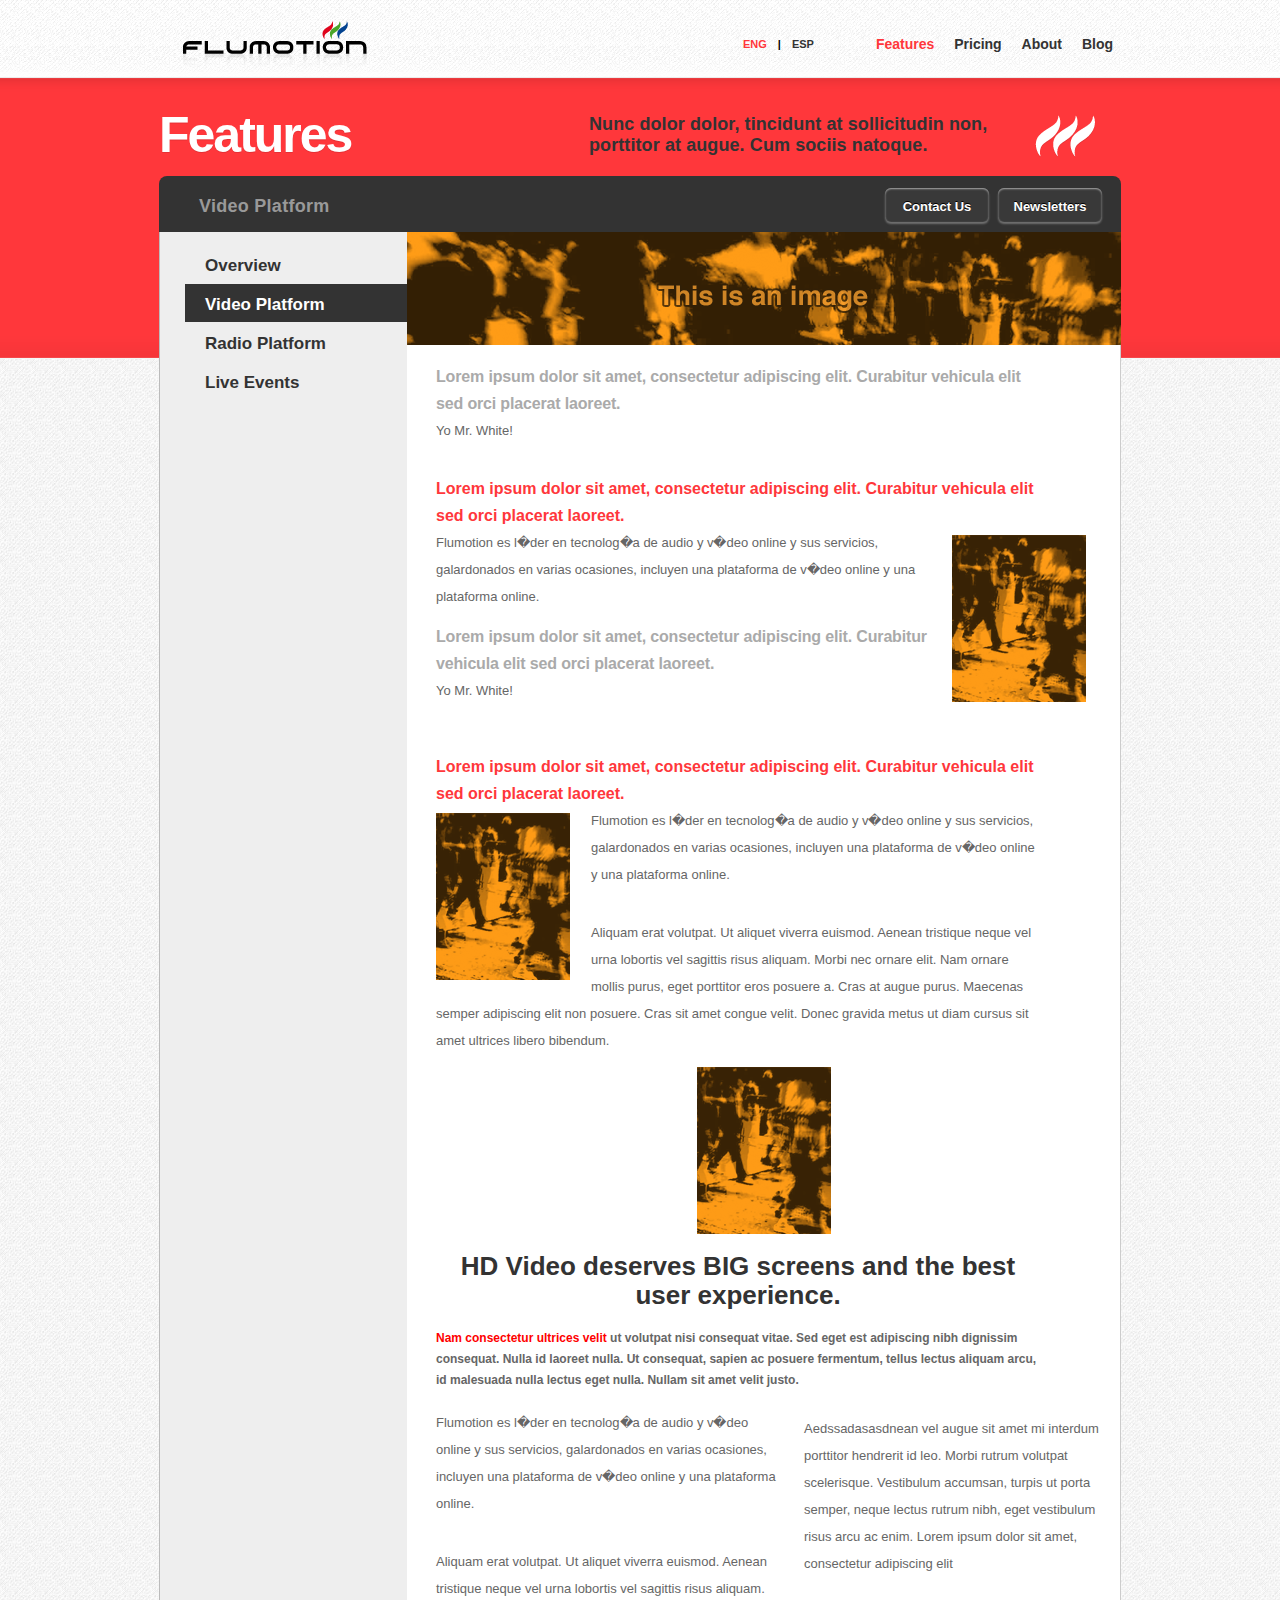
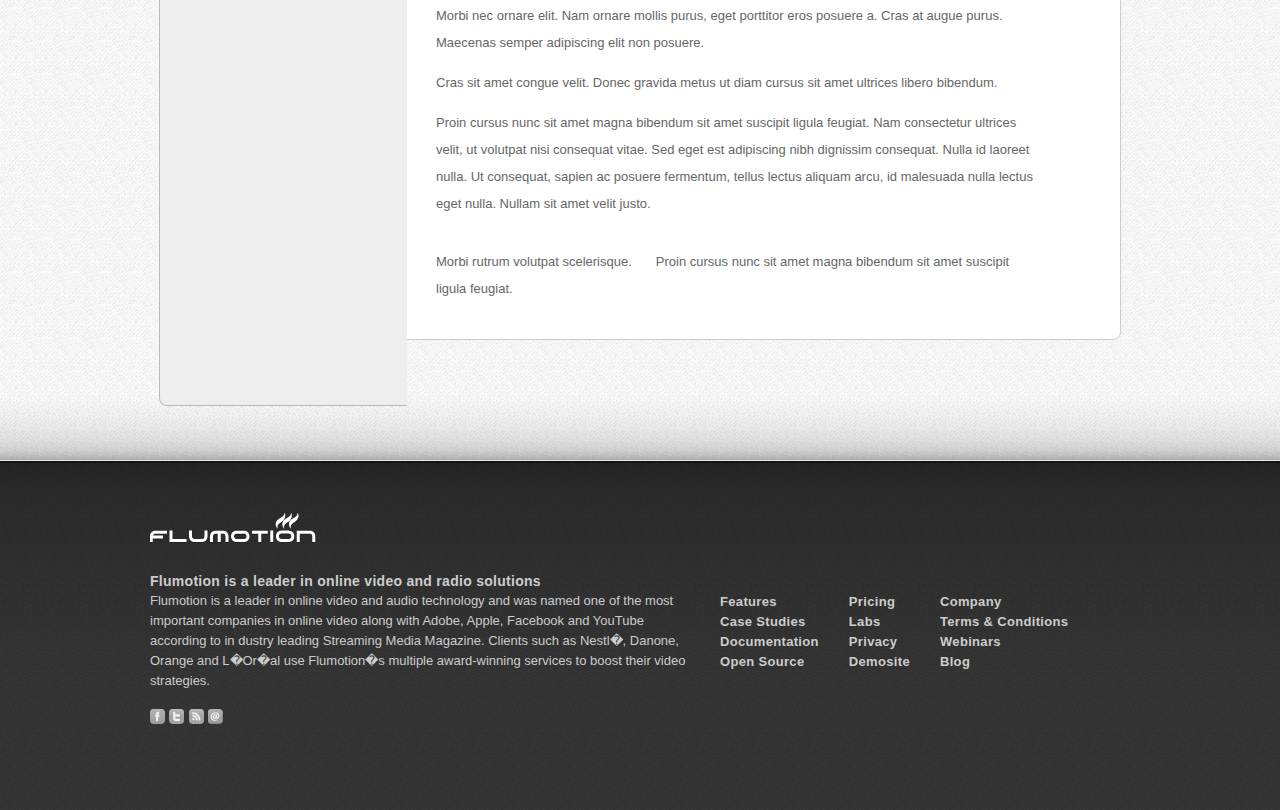
<file: test.flumotion.com/features.html>
<!DOCTYPE html PUBLIC "-//W3C//DTD XHTML 1.0 Transitional//EN" "http://www.w3.org/TR/xhtml1/DTD/xhtml1-transitional.dtd">
<html xmlns="http://www.w3.org/1999/xhtml">
<head>
	<meta http-equiv="Content-Type" content="text/html; charset=UTF-8" />
	<title>Features | Flumotion</title>
	
	<link href="css/reseter.css" rel="stylesheet" type="text/css" media="all" />
	<link href="css/styles.css" rel="stylesheet" type="text/css" media="screen" charset="UTF-8"/>
	<link rel="shortcut icon" href="favicon.png" />

</head>

<body>
	<!--Header-->
	
	<div id="header_topBackground">
		<div id="header_mainMenu">
			<a href="index.html" class="logo"><img src="images/common/header_logo.png" class="logo"/></a>
			<ul id="mainMenu">
				<li class="selected">Features</li>
				<li><a href="pricing.html">Pricing</a></li>
				<li><a href="about.html">About</a></li>
				<li><a href="http://flumotion.com/blog">Blog</a></li>
			</ul>
                        <ul id="languages">
				<li class="selected">ENG</li>
				<li>|</li>
				<li><a href="/es/home.html">ESP</a></li>
			</ul>
		</div>
	</div>
	
	<!--Highlight slider-->

	<div id="background" class="features">
		
		<div id="section_title">
			<div id="section_titleLeft">
				<h1>Features</h1>
			</div>
			<div id="section_titleIcon"><img src="images/about/flumotion_icon.png"/></div>
			<div id="section_titleRight">
				<h2>Nunc dolor dolor, tincidunt at sollicitudin non, porttitor at augue. Cum sociis natoque.</h2>
			</div>
		</div>
		
		<div id="content">
			<div id="central_top">
				<h3>Video Platform</h3>
				<a class="secondaryButton" href="https://flumotion.wufoo.com/forms/q7x3s5/">Newsletters</a>
				<a class="secondaryButton" href="https://flumotion.wufoo.com/forms/contact-us/">Contact Us</a>
			</div>
			
			<div id="central_subMenu">
				<ul id="subMenu">
					<li><a href="#">Overview</a></li>
					<li class="selected">Video Platform</li>
					<li><a href="#">Radio Platform</a></li>
					<li><a href="#">Live Events</a></li>
				</ul>
			</div>
			<div id="central">
				<img class="fullWidth" src="images/common/fullWidth.png" />
				<br/>
				<br/>
				<h2>Lorem ipsum dolor sit amet, consectetur adipiscing elit. Curabitur vehicula elit sed orci placerat laoreet.</h2>
				<p>Yo Mr. White!</p>
				<br/>
				<h3>Lorem ipsum dolor sit amet, consectetur adipiscing elit. Curabitur vehicula elit sed orci placerat laoreet.</h3>
				<p><img class="right" src="images/common/image_test.png" />Flumotion es l�der en tecnolog�a de audio y v�deo online y sus servicios, galardonados en varias ocasiones, incluyen una plataforma de v�deo online y una plataforma online.</p>
				<h2>Lorem ipsum dolor sit amet, consectetur adipiscing elit. Curabitur vehicula elit sed orci placerat laoreet.</h2>
				<p>Yo Mr. White!</p>
				<br/>
				<br/>
				<h3>Lorem ipsum dolor sit amet, consectetur adipiscing elit. Curabitur vehicula elit sed orci placerat laoreet.</h3>
				<p><img class="left" src="images/common/image_test.png" />Flumotion es l�der en tecnolog�a de audio y v�deo online y sus servicios, galardonados en varias ocasiones, incluyen una plataforma de v�deo online y una plataforma online.</p>
				<br/>
				<p> Aliquam erat volutpat. Ut aliquet viverra euismod.
				Aenean tristique neque vel urna lobortis vel sagittis risus aliquam. Morbi nec ornare elit.
				Nam ornare mollis purus, eget porttitor eros posuere a. Cras at augue purus.
				Maecenas semper adipiscing elit non posuere. Cras sit amet congue velit.
				Donec gravida metus ut diam cursus sit amet ultrices libero bibendum.</p>
				<div class="centeredImage"><img src="images/common/image_test.png" style="height: 167px; width:134px" /></div>
				<br /><h4>HD Video deserves BIG screens and the best user experience.</h4>
				<br/>
				<h5><span class="red">Nam consectetur ultrices velit</span> ut volutpat nisi consequat vitae.
				Sed eget est adipiscing nibh dignissim consequat. Nulla id laoreet nulla. Ut consequat,
				sapien ac posuere fermentum, tellus lectus aliquam arcu, id malesuada nulla lectus eget nulla.
				Nullam sit amet velit justo.</h5>
				<br/>
				<div class="indentedTextRight"><p class="right">Aedssadasasdnean vel augue sit amet mi interdum porttitor hendrerit id leo. Morbi rutrum volutpat scelerisque. Vestibulum accumsan, turpis ut porta semper, neque lectus rutrum nibh, eget vestibulum risus arcu ac enim. Lorem ipsum dolor sit amet, consectetur adipiscing elit</p></div>
				<p>Flumotion es l�der en tecnolog�a de audio y v�deo online y sus servicios, galardonados en varias ocasiones, incluyen una plataforma de v�deo online y una plataforma online.</p>
				<br/>
				<p> Aliquam erat volutpat. Ut aliquet viverra euismod.
				Aenean tristique neque vel urna lobortis vel sagittis risus aliquam. Morbi nec ornare elit.
				Nam ornare mollis purus, eget porttitor eros posuere a. Cras at augue purus.
				Maecenas semper adipiscing elit non posuere.</p>
				<p>Cras sit amet congue velit.
				Donec gravida metus ut diam cursus sit amet ultrices libero bibendum.</p>
				<p>Proin cursus nunc sit amet magna bibendum sit amet suscipit ligula feugiat.
				Nam consectetur ultrices velit, ut volutpat nisi consequat vitae.
				Sed eget est adipiscing nibh dignissim consequat. Nulla id laoreet nulla. Ut consequat,
				sapien ac posuere fermentum, tellus lectus aliquam arcu, id malesuada nulla lectus eget nulla.
				Nullam sit amet velit justo.</p><br />
				<div class="indentedTextLeft"><p class="left">Morbi rutrum volutpat scelerisque.</p></div>
				<p>Proin cursus nunc sit amet magna bibendum sit amet suscipit ligula feugiat.</p>
			</div>
		</div>
	</div>
	
	<!--Footer-->
	
	<div id="footer_background">
		<div id="footer">
			<div id="footer_left">
				<img src="images/common/footer_logo.png" />
				<h3>Flumotion is a leader in online video and radio solutions</h3>
				
				<p>Flumotion is a leader in online video and audio technology and was named one of the
				most important companies in online video along with Adobe, Apple, Facebook and
				YouTube according to in dustry leading Streaming Media Magazine. Clients such as
				Nestl�, Danone, Orange and L�Or�al use Flumotion�s multiple award-winning services
				to boost their video strategies.
				</p><br />
				<li>
				<a href="https://www.facebook.com/flumotion"><img src="images/common/footer_facebook.png"/></a>
				<a href="http://twitter.com/flumotion"><img src="images/common/footer_twitter.png"/></a>
				<a href="http://www.flumotion.com/blog/"><img src="images/common/footer_rss.png"/></a>
				<a href="https://flumotion.wufoo.com/forms/contact-us/"><img src="images/common/footer_email.png"/></a>
				</li>
			</div>
			
			<div id="footer_right">
				<ul>
					<li><a href="features.html">Features</a></li>
					<li><a href="case_studies.html">Case Studies</a></li>
					<li><a href="#">Documentation</a></li>
					<li><a href="http://www.flumotion.net">Open Source</a></li>
					<br/>
					<!--<li>
					<a href="https://www.facebook.com/flumotion"><img src="images/common/footer_facebook.png"/></a>
					<a href="http://twitter.com/flumotion"><img src="images/common/footer_twitter.png"/></a>
					<a href="http://www.flumotion.com/blog/"><img src="images/common/footer_rss.png"/></a>
					<a href="https://flumotion.wufoo.com/forms/contact-us/"><img src="images/common/footer_email.png"/></a>
					</li>-->
				</ul>
				<ul>
					<li><a href="pricing.html">Pricing</a></li>
					<li><a href="#.html">Labs</a></li>
					<li><a href="privacy.html">Privacy</a></li>	
					<li><a href="http://www.flumotion.com/demosite/">Demosite</a></li>
				</ul>
				<ul>
					<li><a href="about.html">Company</a></li>
					<li><a href="terms_and_conditions.html">Terms & Conditions</a></li>	
					<li><a href="#.html">Webinars</a></li>
					<li><a href="http://www.flumotion.com/blog">Blog</a></li>
					<br/>
				</ul>
			</div>
		</div>
	</div>
	
</body>

</html>
</file>
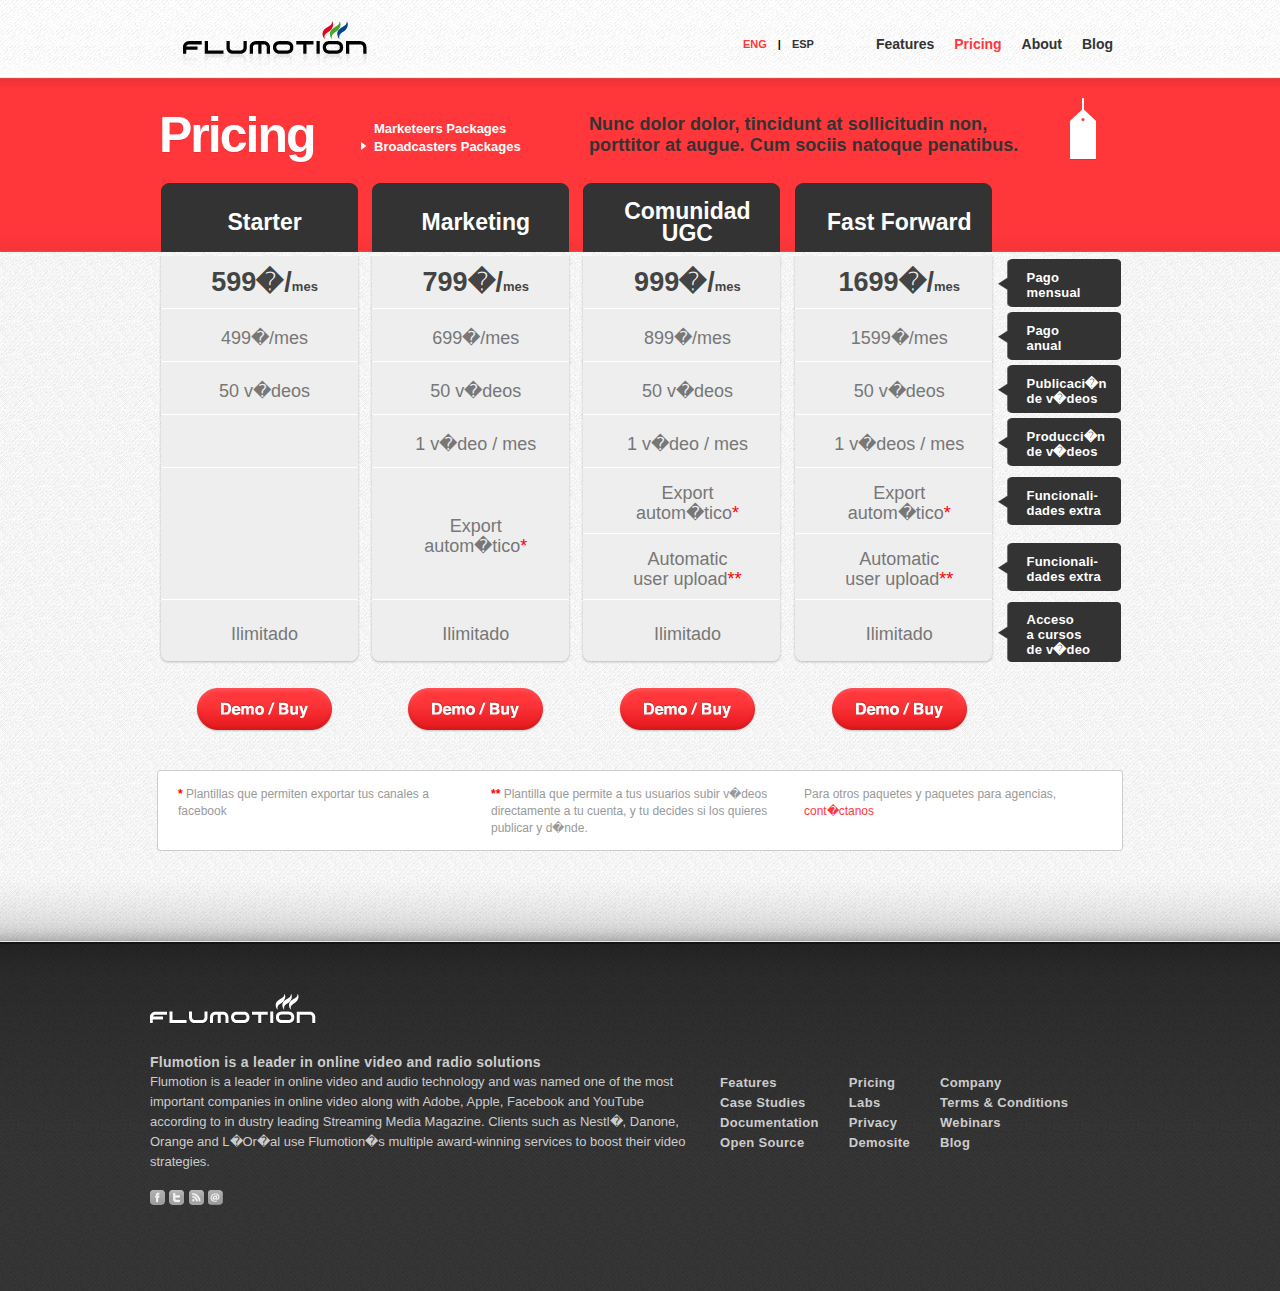
<file: test.flumotion.com/pricing.html>
<!DOCTYPE html PUBLIC "-//W3C//DTD XHTML 1.0 Transitional//EN" "http://www.w3.org/TR/xhtml1/DTD/xhtml1-transitional.dtd">
<html xmlns="http://www.w3.org/1999/xhtml">
<head>
	<meta http-equiv="Content-Type" content="text/html; charset=UTF-8" />
	<title>Pricing | Flumotion</title>
	
	<link href="css/reseter.css" rel="stylesheet" type="text/css" media="all" />
	<link href="css/styles.css" rel="stylesheet" type="text/css" media="screen" charset="UTF-8"/>
	<link href="css/pricing.css" rel="stylesheet" type="text/css" media="screen" charset="UTF-8"/>
	<link rel="shortcut icon" href="favicon.png" />

</head>

<body>
	<!--Header-->
	<div id="header_topBackground">
		<div id="header_mainMenu">
			<a href="index.html" class="logo"><img src="images/common/header_logo.png" class="logo"/></a>
			<ul id="mainMenu">
				<li><a href="features.html">Features</a></li>
				<li class="selected">Pricing</li>
				<li><a href="about.html">About</a></li>
				<li><a href="http://flumotion.com/blog">Blog</a></li>
			</ul>
                        <ul id="languages">
				<li class="selected">ENG</li>
				<li>|</li>
				<li><a href="/es/home.html">ESP</a></li>
			</ul>
		</div>
	</div>
	
	<!--Highlight slider-->
		
	<div id="background" class="pricing">
		
		<div id="section_title">
			<div id="section_titleLeft">
				<h1>Pricing</h1>
				<div id="section_titleMid">
					<li class="selected"><a href="#">Marketeers Packages</a><br/></li>
					<li><a href="#">Broadcasters Packages</a></li>
				</div>
			</div>
			<div id="section_titleIcon"><img src="images/pricing/pricing_icon.png"/></div>
			<div id="section_titleRight">
				<h2>Nunc dolor dolor, tincidunt at sollicitudin non, porttitor at augue. Cum sociis natoque penatibus.</h2>
			</div>
		</div>
		
		<!--Pricing Table-->
		
		<div id="pricing_table">
			<table>
				<thead>
					<tr>
					<th class="first">Starter</th>
					<th>Marketing</th>
					<th>Comunidad<br/>UGC</th>
					<th class="last">Fast Forward</th>
					<th class="arrow"></th>
					<th class="end"></th>
					</tr>
				</thead>
				<tr>
					<td class="first"><span class="monthly">599�/<small>mes</small></span></td>
					<td><span class="monthly">799�/<small>mes</small></span></td>
					<td><span class="monthly">999�/<small>mes</small></span></td>
					<td class="last"><span class="monthly">1699�/<small>mes</small></span></td>
					<td class="spaceSingle"></td>
					<td class="lastSingle">Pago<br />mensual</td>
				</tr>
				<tr>
					<td class="first">499�/mes</td>
					<td>699�/mes</td>
					<td>899�/mes</td>
					<td class="last">1599�/mes</td>
					<td class="spaceSingle"></td>
					<td class="lastSingle">Pago<br />anual</td>
				</tr>
				<tr>
					<td class="first">50 v�deos</td>
					<td>50 v�deos</td>
					<td>50 v�deos</td>
					<td class="last">50 v�deos</td>
					<td class="spaceSingle"></td>
					<td class="lastSingle">Publicaci�n<br />de v�deos</td>
				</tr>
				<tr>
					<td class="first"></td>
					<td>1 v�deo / mes</td>
					<td>1 v�deo / mes</td>
					<td class="last">1 v�deos / mes</td>
					<td class="spaceSingle"></td>
					<td class="lastSingle">Producci�n<br />de v�deos</td>
				</tr>
				<tr class="double">
					<td rowspan ="2"class="first"></td>
					<td rowspan ="2">Export<br />autom�tico<span class="red">*</span></td>
					<td>Export<br />autom�tico<span class="red">*</span></td>
					<td class="last">Export<br />autom�tico<span class="red">*</span></td>
					<td class="spaceSingle"></td>
					<td class="lastSingle">Funcionali-<br />dades extra</td>
				</tr>
				<tr class="double">
					<td>Automatic<br />user upload<span class="red">**</span></td>
					<td class="last">Automatic<br />user upload<span class="red">**</span></td>
					<td class="spaceSingle"></td>
					<td class="lastSingle">Funcionali-<br />dades extra</td>
				</tr>
				<tr class="footer">
					<td class="firstFooter">Ilimitado</td>
					<td class="Footer">Ilimitado</td>
					<td class="Footer">Ilimitado</td>
					<td class="lastFooter">Ilimitado</td>
					<td class="spaceDouble"></td>
					<td class="lastDouble">Acceso<br />a cursos <br /> de v�deo</td>
				</tr>
				<tfooter>
					<tr class="demo">
					<td class="firstF" ><a href="#" id="demoButton"></a></td>
					<td class="f" ><a href="#" id="demoButton"></a></td>
					<td class="f" ><a href="#" id="demoButton"></a></td>
					<td class="lastF" ><a href="#" id="demoButton"></a></td>
					<td class="spaceF" ></td>
					<td class="lastSingleF" ></td>
					</tr>
				</tfooter>
			</table>
			
		</div>
		
		<!--comments-->
		
		<div id="comment">
			<p><span class="red"><b>* </b></span>Plantillas que permiten exportar tus canales a facebook</p><br/>
			<p><span class="red"><b>** </b></span>Plantilla que permite a tus usuarios subir v�deos directamente a tu cuenta, y tu decides si los quieres publicar y d�nde.</p>
			<p>Para otros paquetes y paquetes para agencias, <a href="https://flumotion.wufoo.com/forms/contact-us/">cont�ctanos</a></p>
		</div>
	</div>
	
	<!--Footer-->
	
	<div id="footer_background">
		<div id="footer">
			<div id="footer_left">
				<img src="images/common/footer_logo.png" />
				<h3>Flumotion is a leader in online video and radio solutions</h3>
				
				<p>Flumotion is a leader in online video and audio technology and was named one of the
				most important companies in online video along with Adobe, Apple, Facebook and
				YouTube according to in dustry leading Streaming Media Magazine. Clients such as
				Nestl�, Danone, Orange and L�Or�al use Flumotion�s multiple award-winning services
				to boost their video strategies.
				</p><br />
				<li>
				<a href="https://www.facebook.com/flumotion"><img src="images/common/footer_facebook.png"/></a>
				<a href="http://twitter.com/flumotion"><img src="images/common/footer_twitter.png"/></a>
				<a href="http://www.flumotion.com/blog/"><img src="images/common/footer_rss.png"/></a>
				<a href="https://flumotion.wufoo.com/forms/contact-us/"><img src="images/common/footer_email.png"/></a>
				</li>
			</div>
			
			<div id="footer_right">
				<ul>
					<li><a href="features.html">Features</a></li>
					<li><a href="case_studies.html">Case Studies</a></li>
					<li><a href="#">Documentation</a></li>
					<li><a href="http://www.flumotion.net">Open Source</a></li>
					<br/>
					<!--<li>
					<a href="https://www.facebook.com/flumotion"><img src="images/common/footer_facebook.png"/></a>
					<a href="http://twitter.com/flumotion"><img src="images/common/footer_twitter.png"/></a>
					<a href="http://www.flumotion.com/blog/"><img src="images/common/footer_rss.png"/></a>
					<a href="https://flumotion.wufoo.com/forms/contact-us/"><img src="images/common/footer_email.png"/></a>
					</li>-->
				</ul>
				<ul>
					<li><a href="pricing.html">Pricing</a></li>
					<li><a href="#.html">Labs</a></li>
					<li><a href="privacy.html">Privacy</a></li>	
					<li><a href="http://www.flumotion.com/demosite/">Demosite</a></li>
				</ul>
				<ul>
					<li><a href="about.html">Company</a></li>
					<li><a href="terms_and_conditions.html">Terms & Conditions</a></li>	
					<li><a href="#.html">Webinars</a></li>
					<li><a href="http://www.flumotion.com/blog">Blog</a></li>
					<br/>
				</ul>
			</div>
		</div>
	</div>
	
</body>

</html>
</file>
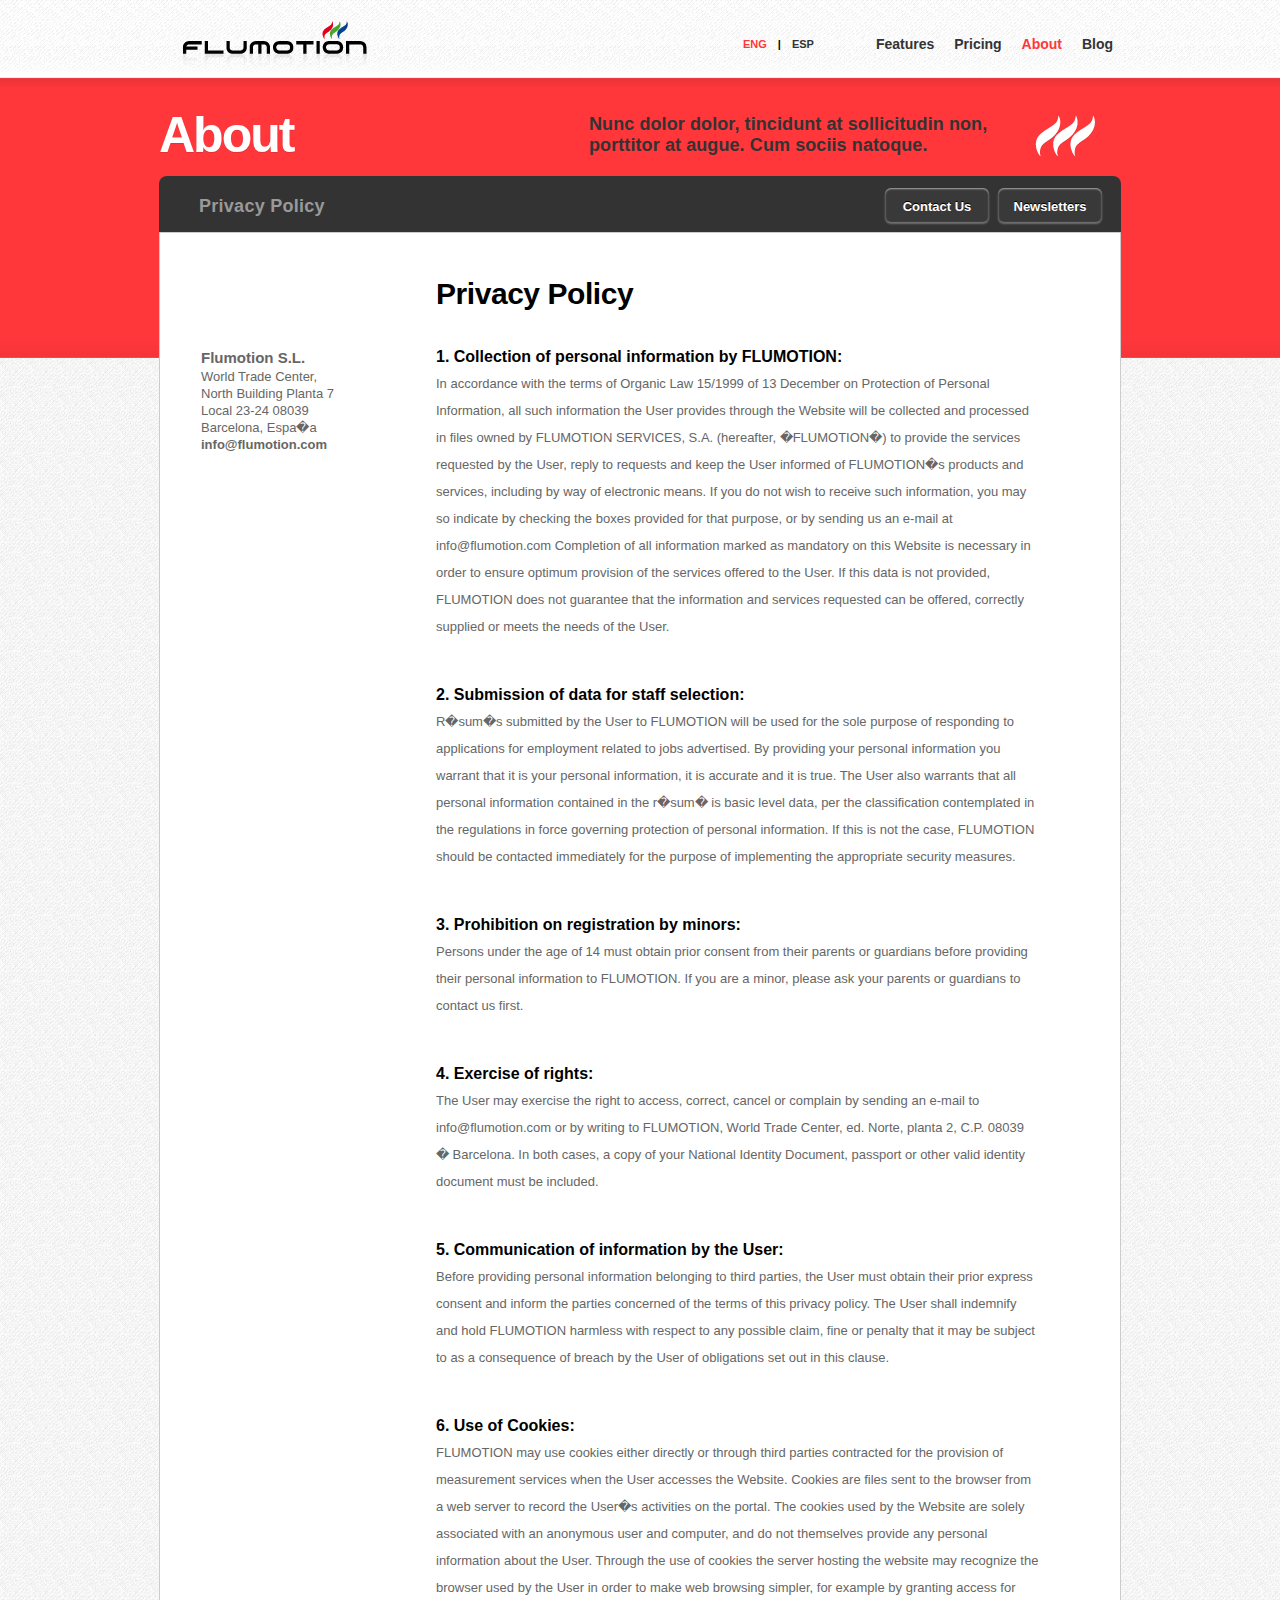
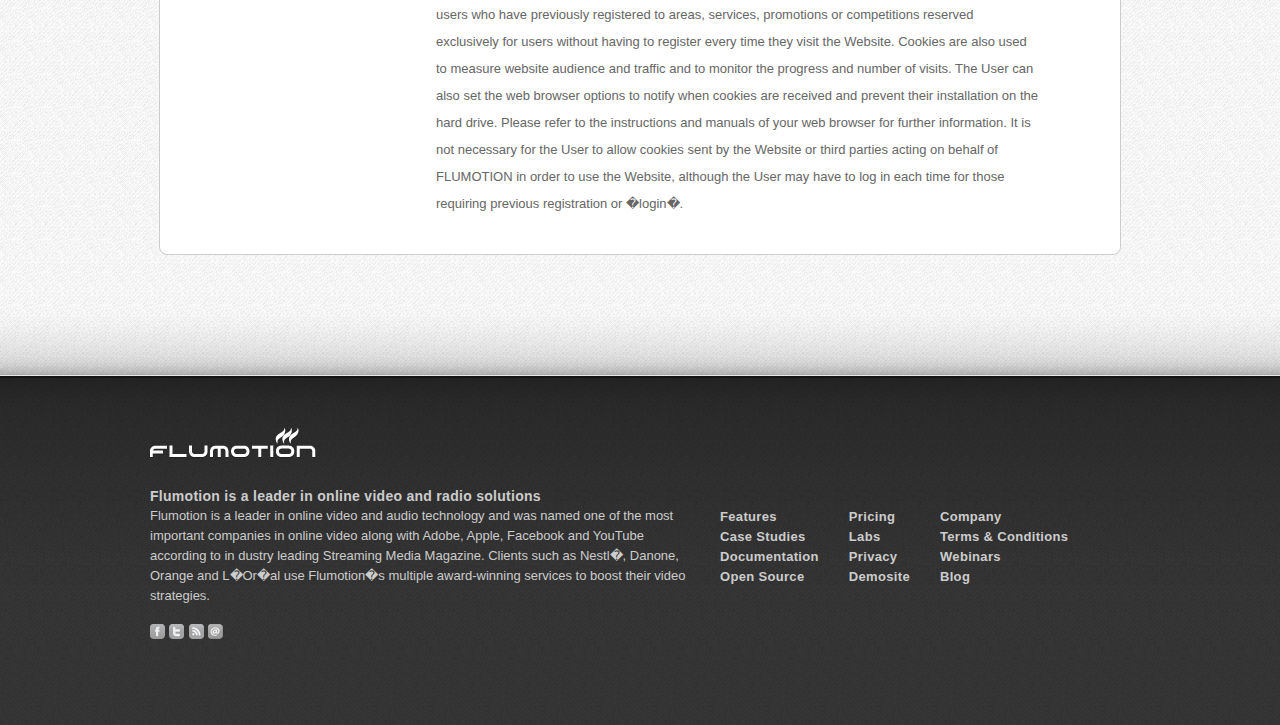
<file: test.flumotion.com/privacy.html>
<!DOCTYPE html PUBLIC "-//W3C//DTD XHTML 1.0 Transitional//EN" "http://www.w3.org/TR/xhtml1/DTD/xhtml1-transitional.dtd">
<html xmlns="http://www.w3.org/1999/xhtml">
<head>
	<meta http-equiv="Content-Type" content="text/html; charset=UTF-8" />
	<title>Privacy Policy | Flumotion</title>
	
	<link href="css/reseter.css" rel="stylesheet" type="text/css" media="all" />
	<link href="css/styles.css" rel="stylesheet" type="text/css" media="screen" charset="UTF-8"/>
	<link rel="shortcut icon" href="favicon.png" />
	
</head>

<body>
	<!--Header-->
	
	<div id="header_topBackground">
		<div id="header_mainMenu">
			<a href="index.html" class="logo"><img src="images/common/header_logo.png" class="logo"/></a>
			<ul id="mainMenu">
				<li><a href="features.html">Features</a></li>
				<li><a href="pricing.html">Pricing</a></li>
				<li class="selected">About</li>
				<li><a href="http://flumotion.com/blog">Blog</a></li>
			</ul>
                        <ul id="languages">
				<li class="selected">ENG</li>
				<li>|</li>
				<li><a href="/es/home.html">ESP</a></li>
			</ul>
		</div>
	</div>
	
	<!--Main Content-->

	<div id="background" class="features">

		<!--Title-->
		<div id="section_title">
			<div id="section_titleLeft">
				<h1>About</h1>
			</div>
			<div id="section_titleIcon"><img src="images/about/flumotion_icon.png"/></div>
			<div id="section_titleRight">
				<h2>Nunc dolor dolor, tincidunt at sollicitudin non, porttitor at augue. Cum sociis natoque.</h2>
			</div>
		</div>
		
		<!--content-->
		
		<div id="content">
			<div id="central_top">
				<h3>Privacy Policy</h3>
				<a class="secondaryButton" href="https://flumotion.wufoo.com/forms/q7x3s5/">Newsletters</a>
				<a class="secondaryButton" href="https://flumotion.wufoo.com/forms/contact-us/">Contact Us</a>
			</div>
			
			<!---Left Menu-->
			<div id="central_rightMenu">
				<h4>Flumotion S.L.</h4>
				<p>World Trade Center,<br/>North Building Planta 7<br/>Local 23-24 08039 Barcelona, Espa�a<br/>	
				<a href="https://flumotion.wufoo.com/forms/contact-us/">info@flumotion.com</a></p>
			</div>
			
			<!--Central Content-->
			<div id="central" class="privacy">
				<h1>Privacy Policy</h1>
				
				<h3>1. Collection of personal information by FLUMOTION:</h3>
				<p>In accordance with the terms of Organic Law 15/1999 of 13 December on Protection of Personal Information, all such information the User provides through the Website will be collected and processed in files owned by FLUMOTION SERVICES, S.A. (hereafter, �FLUMOTION�) to provide the services requested by the User, reply to requests and keep the User informed of FLUMOTION�s products and services, including by way of electronic means. If you do not wish to receive such information, you may so indicate by checking the boxes provided for that purpose, or by sending us an e-mail at info@flumotion.com Completion of all information marked as mandatory on this Website is necessary in order to ensure optimum provision of the services offered to the User. If this data is not provided, FLUMOTION does not guarantee that the information and services requested can be offered, correctly supplied or meets the needs of the User.</p>
				
				<h3>2. Submission of data for staff selection:</h3>
				<p>R�sum�s submitted by the User to FLUMOTION will be used for the sole purpose of responding to applications for employment related to jobs advertised. By providing your personal information you warrant that it is your personal information, it is accurate and it is true. The User also warrants that all personal information contained in the r�sum� is basic level data, per the classification contemplated in the regulations in force governing protection of personal information. If this is not the case, FLUMOTION should be contacted immediately for the purpose of implementing the appropriate security measures.</p>
				
				<h3>3. Prohibition on registration by minors:</h3>
				<p>Persons under the age of 14 must obtain prior consent from their parents or guardians before providing their personal information to FLUMOTION. If you are a minor, please ask your parents or guardians to contact us first.</p>
				
				<h3>4. Exercise of rights:</h3>
				<p>The User may exercise the right to access, correct, cancel or complain by sending an e-mail to info@flumotion.com or by writing to FLUMOTION, World Trade Center, ed. Norte, planta 2, C.P. 08039 � Barcelona. In both cases, a copy of your National Identity Document, passport or other valid identity document must be included.</p>
				
				<h3>5. Communication of information by the User:</h3>
				<p>Before providing personal information belonging to third parties, the User must obtain their prior express consent and inform the parties concerned of the terms of this privacy policy. The User shall indemnify and hold FLUMOTION harmless with respect to any possible claim, fine or penalty that it may be subject to as a consequence of breach by the User of obligations set out in this clause.</p>
				
				<h3>6. Use of Cookies:</h3>
				<p>FLUMOTION may use cookies either directly or through third parties contracted for the provision of measurement services when the User accesses the Website. Cookies are files sent to the browser from a web server to record the User�s activities on the portal. The cookies used by the Website are solely associated with an anonymous user and computer, and do not themselves provide any personal information about the User. Through the use of cookies the server hosting the website may recognize the browser used by the User in order to make web browsing simpler, for example by granting access for users who have previously registered to areas, services, promotions or competitions reserved exclusively for users without having to register every time they visit the Website. Cookies are also used to measure website audience and traffic and to monitor the progress and number of visits. The User can also set the web browser options to notify when cookies are received and prevent their installation on the hard drive. Please refer to the instructions and manuals of your web browser for further information. It is not necessary for the User to allow cookies sent by the Website or third parties acting on behalf of FLUMOTION in order to use the Website, although the User may have to log in each time for those requiring previous registration or �login�.</p>
				
			</div>
		</div>

	</div>
	
	<!--Footer-->
	
	<div id="footer_background">
		<div id="footer">
			<div id="footer_left">
				<img src="images/common/footer_logo.png" />
				<h3>Flumotion is a leader in online video and radio solutions</h3>
				
				<p>Flumotion is a leader in online video and audio technology and was named one of the
				most important companies in online video along with Adobe, Apple, Facebook and
				YouTube according to in dustry leading Streaming Media Magazine. Clients such as
				Nestl�, Danone, Orange and L�Or�al use Flumotion�s multiple award-winning services
				to boost their video strategies.
				</p><br />
				<li>
				<a href="https://www.facebook.com/flumotion"><img src="images/common/footer_facebook.png"/></a>
				<a href="http://twitter.com/flumotion"><img src="images/common/footer_twitter.png"/></a>
				<a href="http://www.flumotion.com/blog/"><img src="images/common/footer_rss.png"/></a>
				<a href="https://flumotion.wufoo.com/forms/contact-us/"><img src="images/common/footer_email.png"/></a>
				</li>
			</div>
			
			<div id="footer_right">
				<ul>
					<li><a href="features.html">Features</a></li>
					<li><a href="case_studies.html">Case Studies</a></li>
					<li><a href="#">Documentation</a></li>
					<li><a href="http://www.flumotion.net">Open Source</a></li>
					<br/>
					<!--<li>
					<a href="https://www.facebook.com/flumotion"><img src="images/common/footer_facebook.png"/></a>
					<a href="http://twitter.com/flumotion"><img src="images/common/footer_twitter.png"/></a>
					<a href="http://www.flumotion.com/blog/"><img src="images/common/footer_rss.png"/></a>
					<a href="https://flumotion.wufoo.com/forms/contact-us/"><img src="images/common/footer_email.png"/></a>
					</li>-->
				</ul>
				<ul>
					<li><a href="pricing.html">Pricing</a></li>
					<li><a href="#.html">Labs</a></li>
					<li><a href="privacy.html">Privacy</a></li>	
					<li><a href="http://www.flumotion.com/demosite/">Demosite</a></li>
				</ul>
				<ul>
					<li><a href="about.html">Company</a></li>
					<li><a href="terms_and_conditions.html">Terms & Conditions</a></li>	
					<li><a href="#.html">Webinars</a></li>
					<li><a href="http://www.flumotion.com/blog">Blog</a></li>
					<br/>
				</ul>
			</div>
		</div>
	</div>
	
</body>

</html>
</file>
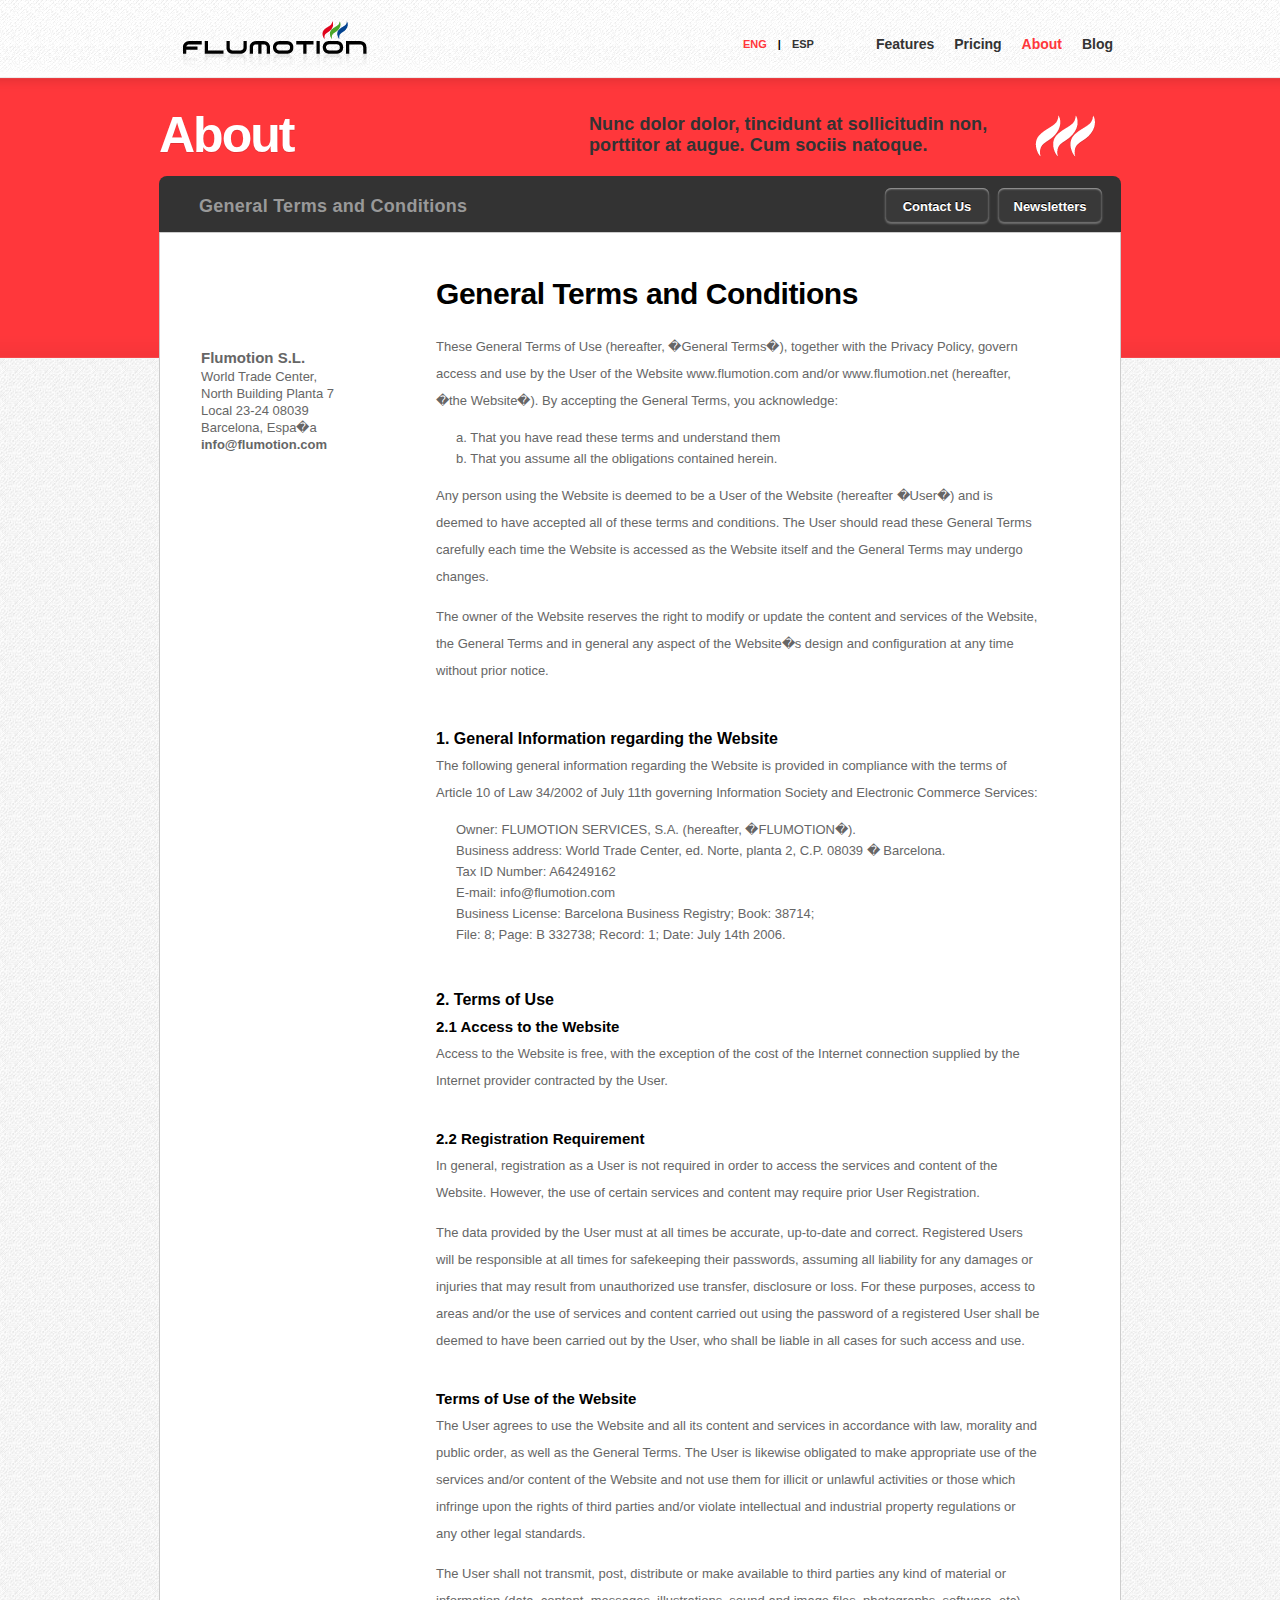
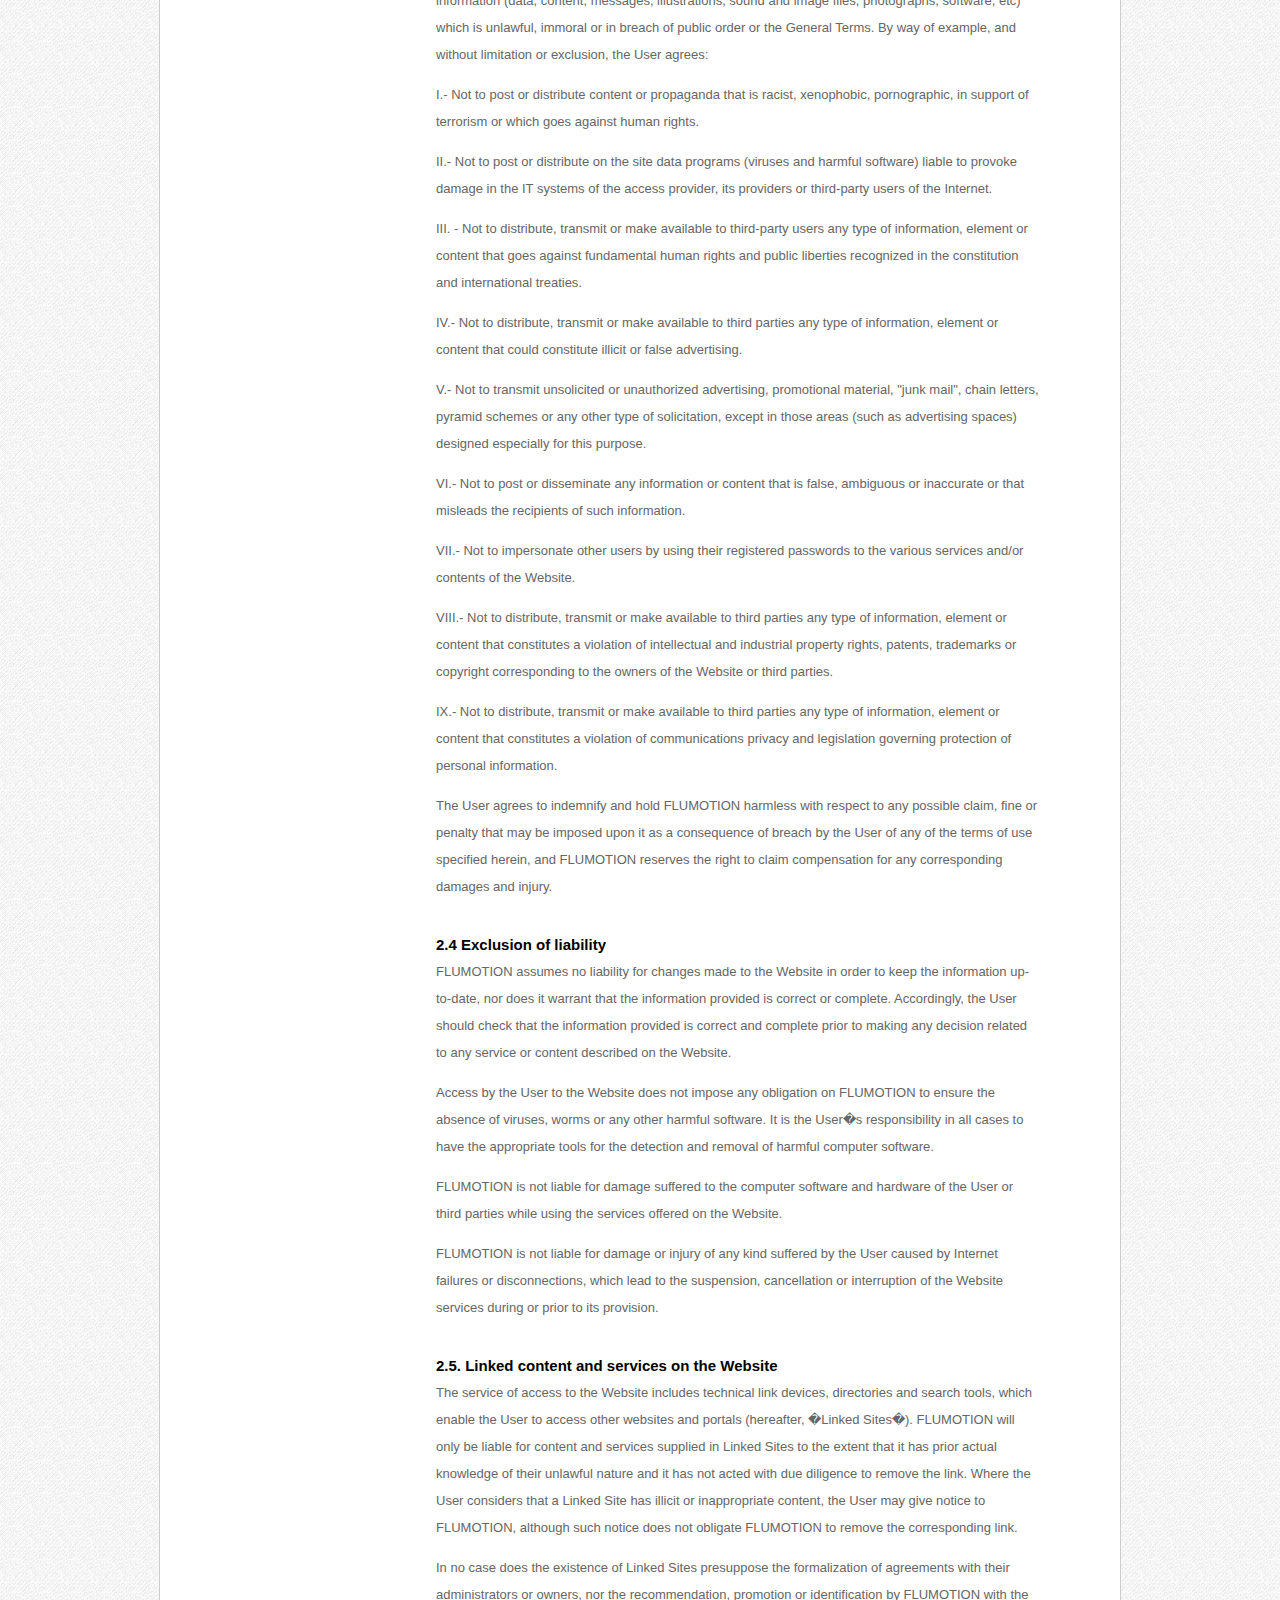
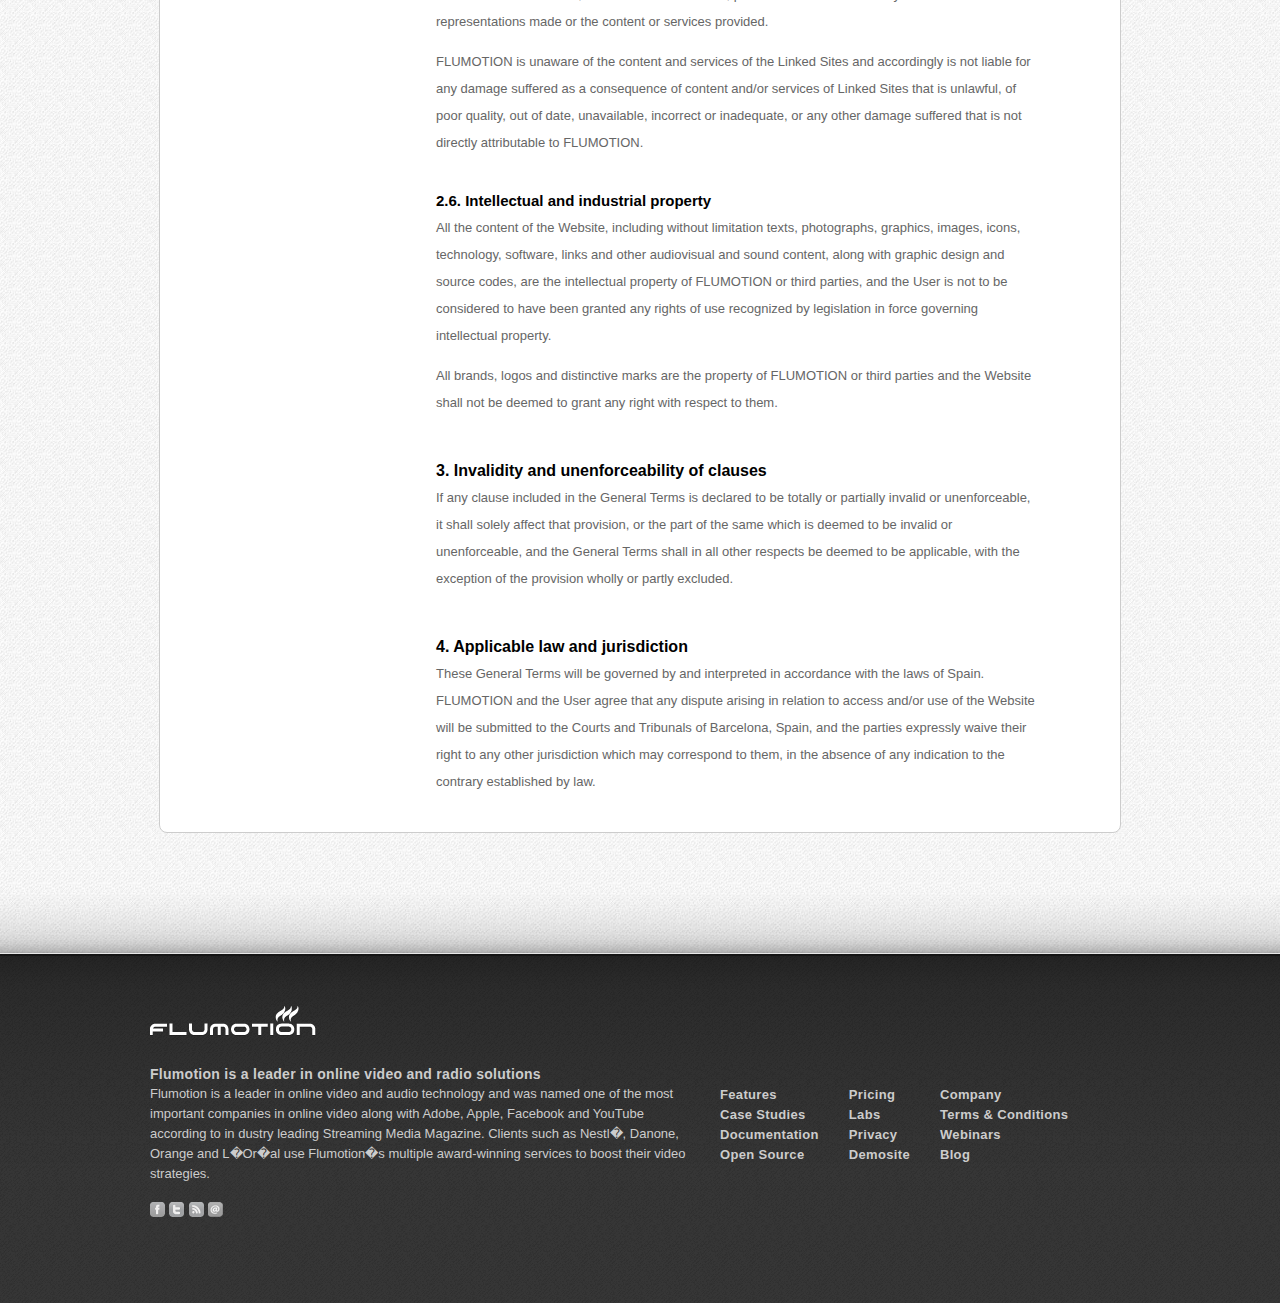
<file: test.flumotion.com/terms_and_conditions.html>
<!DOCTYPE html PUBLIC "-//W3C//DTD XHTML 1.0 Transitional//EN" "http://www.w3.org/TR/xhtml1/DTD/xhtml1-transitional.dtd">
<html xmlns="http://www.w3.org/1999/xhtml">
<head>
	<meta http-equiv="Content-Type" content="text/html; charset=UTF-8" />
	<title>General Terms of Use | Flumotion</title>
	
	<link href="css/reseter.css" rel="stylesheet" type="text/css" media="all" />
	<link href="css/styles.css" rel="stylesheet" type="text/css" media="screen" charset="UTF-8" />
	<link rel="shortcut icon" href="favicon.png" />

</head>

<body>
	<!--Header-->
	
	<div id="header_topBackground">
		<div id="header_mainMenu">
			<a href="index.html" class="logo"><img src="images/common/header_logo.png" class="logo"/></a>
			<ul id="mainMenu">
				<li><a href="features.html">Features</a></li>
				<li><a href="pricing.html">Pricing</a></li>
				<li class="selected">About</li>
				<li><a href="http://flumotion.com/blog">Blog</a></li>
			</ul>
                        <ul id="languages">
				<li class="selected">ENG</li>
				<li>|</li>
				<li><a href="/es/home.html">ESP</a></li>
			</ul>
		</div>
	</div>
	
	<!--Main Content-->

	<div id="background" class="features">

		<!--Title-->
		<div id="section_title">
			<div id="section_titleLeft">
				<h1>About</h1>
			</div>
			<div id="section_titleIcon"><img src="images/about/flumotion_icon.png"/></div>
			<div id="section_titleRight">
				<h2>Nunc dolor dolor, tincidunt at sollicitudin non, porttitor at augue. Cum sociis natoque.</h2>
			</div>
		</div>
		
		<!--content-->
		<div id="content">
			<div id="central_top">
				<h3>General Terms and Conditions</h3>
				<a class="secondaryButton" href="https://flumotion.wufoo.com/forms/q7x3s5/">Newsletters</a>
				<a class="secondaryButton" href="https://flumotion.wufoo.com/forms/contact-us/">Contact Us</a>
			</div>
			
			<!---Left Menu-->
			<div id="central_rightMenu">
				<h4>Flumotion S.L.</h4>
				<p>World Trade Center,<br/>North Building Planta 7<br/>Local 23-24 08039 Barcelona, Espa�a<br/>	
				<a href="https://flumotion.wufoo.com/forms/contact-us/">info@flumotion.com</a></p>
			</div>
			
			<!--Central Content-->
			<div id="central" class="privacy">
				
				<h1>General Terms and Conditions</h1>
				<br />
				<p>These General Terms of Use (hereafter, �General Terms�), together with the Privacy Policy, govern access and use by the User of the Website www.flumotion.com and/or www.flumotion.net (hereafter, �the Website�). By accepting the General Terms, you acknowledge:
				<blockquote>a. That you have read these terms and understand them<br />b. That you assume all the obligations contained herein.</blockquote>
				<p>Any person using the Website is deemed to be a User of the Website (hereafter �User�) and is deemed to have accepted all of these terms and conditions. The User should read these General Terms carefully each time the Website is accessed as the Website itself and the General Terms may undergo changes.</p>
				<p>The owner of the Website reserves the right to modify or update the content and services of the Website, the General Terms and in general any aspect of the Website�s design and configuration at any time without prior notice.</p>
				
				<h3>1. General Information regarding the Website</h3>
				<p>The following general information regarding the Website is provided in compliance with the terms of Article 10 of Law 34/2002 of July 11th governing Information Society and Electronic Commerce Services:</p>
				<blockquote>Owner: FLUMOTION SERVICES, S.A. (hereafter, �FLUMOTION�).<br/>
				Business address: World Trade Center, ed. Norte, planta 2, C.P. 08039 � Barcelona.<br/>
				Tax ID Number: A64249162<br/>
				E-mail: info@flumotion.com<br/>
				Business License: Barcelona Business Registry; Book: 38714;<br/>
				File: 8; Page: B 332738; Record: 1; Date: July 14th 2006.</blockquote>
				
				<h3>2. Terms of Use</h3>
				
				<h4>2.1 Access to the Website</h4>
				<p>Access to the Website is free, with the exception of the cost of the Internet connection supplied by the Internet provider contracted by the User.</p>
				<br/>
				<h4>2.2 Registration Requirement</h4>
				<p>In general, registration as a User is not required in order to access the services and content of the Website. However, the use of certain services and content may require prior User Registration.</p>
				<p>The data provided by the User must at all times be accurate, up-to-date and correct. Registered Users will be responsible at all times for safekeeping their passwords, assuming all liability for any damages or injuries that may result from unauthorized use transfer, disclosure or loss. For these purposes, access to areas and/or the use of services and content carried out using the password of a registered User shall be deemed to have been carried out by the User, who shall be liable in all cases for such access and use.</p>
				<br/>
				<h4>Terms of Use of the Website</h4>
				<p>The User agrees to use the Website and all its content and services in accordance with law, morality and public order, as well as the General Terms. The User is likewise obligated to make appropriate use of the services and/or content of the Website and not use them for illicit or unlawful activities or those which infringe upon the rights of third parties and/or violate intellectual and industrial property regulations or any other legal standards.</p>
				<p>The User shall not transmit, post, distribute or make available to third parties any kind of material or information (data, content, messages, illustrations, sound and image files, photographs, software, etc) which is unlawful, immoral or in breach of public order or the General Terms. By way of example, and without limitation or exclusion, the User agrees:</p>
				<p>I.- Not to post or distribute content or propaganda that is racist, xenophobic, pornographic, in support of terrorism or which goes against human rights.</p>
				<p>II.- Not to post or distribute on the site data programs (viruses and harmful software) liable to provoke damage in the IT systems of the access provider, its providers or third-party users of the Internet.</p>
				<p>III. - Not to distribute, transmit or make available to third-party users any type of information, element or content that goes against fundamental human rights and public liberties recognized in the constitution and international treaties.</p>
				<p>IV.- Not to distribute, transmit or make available to third parties any type of information, element or content that could constitute illicit or false advertising.</p>
				<p>V.- Not to transmit unsolicited or unauthorized advertising, promotional material, "junk mail", chain letters, pyramid schemes or any other type of solicitation, except in those areas (such as advertising spaces) designed especially for this purpose.</p>
				<p>VI.- Not to post or disseminate any information or content that is false, ambiguous or inaccurate or that misleads the recipients of such information.</p>
				<p>VII.- Not to impersonate other users by using their registered passwords to the various services and/or contents of the Website.</p>
				<p>VIII.- Not to distribute, transmit or make available to third parties any type of information, element or content that constitutes a violation of intellectual and industrial property rights, patents, trademarks or copyright corresponding to the owners of the Website or third parties.</p>
				<p>IX.- Not to distribute, transmit or make available to third parties any type of information, element or content that constitutes a violation of communications privacy and legislation governing protection of personal information.</p>
				<p>The User agrees to indemnify and hold FLUMOTION harmless with respect to any possible claim, fine or penalty that may be imposed upon it as a consequence of breach by the User of any of the terms of use specified herein, and FLUMOTION reserves the right to claim compensation for any corresponding damages and injury.</p>
				<br/>
				<h4>2.4 Exclusion of liability</h4>
				<p>FLUMOTION assumes no liability for changes made to the Website in order to keep the information up-to-date, nor does it warrant that the information provided is correct or complete. Accordingly, the User should check that the information provided is correct and complete prior to making any decision related to any service or content described on the Website.</p>
				<p>Access by the User to the Website does not impose any obligation on FLUMOTION to ensure the absence of viruses, worms or any other harmful software. It is the User�s responsibility in all cases to have the appropriate tools for the detection and removal of harmful computer software.</p>
				<p>FLUMOTION is not liable for damage suffered to the computer software and hardware of the User or third parties while using the services offered on the Website.</p>
				<p>FLUMOTION is not liable for damage or injury of any kind suffered by the User caused by Internet failures or disconnections, which lead to the suspension, cancellation or interruption of the Website services during or prior to its provision.</p>
				<br/>
				<h4>2.5. Linked content and services on the Website</h4>
				<p>The service of access to the Website includes technical link devices, directories and search tools, which enable the User to access other websites and portals (hereafter, �Linked Sites�). FLUMOTION will only be liable for content and services supplied in Linked Sites to the extent that it has prior actual knowledge of their unlawful nature and it has not acted with due diligence to remove the link. Where the User considers that a Linked Site has illicit or inappropriate content, the User may give notice to FLUMOTION, although such notice does not obligate FLUMOTION to remove the corresponding link.</p>
				<p>In no case does the existence of Linked Sites presuppose the formalization of agreements with their administrators or owners, nor the recommendation, promotion or identification by FLUMOTION with the representations made or the content or services provided.</p>
				<p>FLUMOTION is unaware of the content and services of the Linked Sites and accordingly is not liable for any damage suffered as a consequence of content and/or services of Linked Sites that is unlawful, of poor quality, out of date, unavailable, incorrect or inadequate, or any other damage suffered that is not directly attributable to FLUMOTION.</p>
				<br/>
				<h4>2.6. Intellectual and industrial property</h4>
				<p>All the content of the Website, including without limitation texts, photographs, graphics, images, icons, technology, software, links and other audiovisual and sound content, along with graphic design and source codes, are the intellectual property of FLUMOTION or third parties, and the User is not to be considered to have been granted any rights of use recognized by legislation in force governing intellectual property.</p>
				<p>All brands, logos and distinctive marks are the property of FLUMOTION or third parties and the Website shall not be deemed to grant any right with respect to them.</p>
				
				<h3>3. Invalidity and unenforceability of clauses</h3>
				<p>If any clause included in the General Terms is declared to be totally or partially invalid or unenforceable, it shall solely affect that provision, or the part of the same which is deemed to be invalid or unenforceable, and the General Terms shall in all other respects be deemed to be applicable, with the exception of the provision wholly or partly excluded.</p>
				
				<h3>4. Applicable law and jurisdiction</h3>
				<p>These General Terms will be governed by and interpreted in accordance with the laws of Spain. FLUMOTION and the User agree that any dispute arising in relation to access and/or use of the Website will be submitted to the Courts and Tribunals of Barcelona, Spain, and the parties expressly waive their right to any other jurisdiction which may correspond to them, in the absence of any indication to the contrary established by law.</p>				
			</div>
		</div>

	</div>
	
	<!--Footer-->
	
	<div id="footer_background">
		<div id="footer">
			<div id="footer_left">
				<img src="images/common/footer_logo.png" />
				<h3>Flumotion is a leader in online video and radio solutions</h3>
				
				<p>Flumotion is a leader in online video and audio technology and was named one of the
				most important companies in online video along with Adobe, Apple, Facebook and
				YouTube according to in dustry leading Streaming Media Magazine. Clients such as
				Nestl�, Danone, Orange and L�Or�al use Flumotion�s multiple award-winning services
				to boost their video strategies.
				</p><br />
				<li>
				<a href="https://www.facebook.com/flumotion"><img src="images/common/footer_facebook.png"/></a>
				<a href="http://twitter.com/flumotion"><img src="images/common/footer_twitter.png"/></a>
				<a href="http://www.flumotion.com/blog/"><img src="images/common/footer_rss.png"/></a>
				<a href="https://flumotion.wufoo.com/forms/contact-us/"><img src="images/common/footer_email.png"/></a>
				</li>
			</div>
			
			<div id="footer_right">
				<ul>
					<li><a href="features.html">Features</a></li>
					<li><a href="case_studies.html">Case Studies</a></li>
					<li><a href="#">Documentation</a></li>
					<li><a href="http://www.flumotion.net">Open Source</a></li>
					<br/>
					<!--<li>
					<a href="https://www.facebook.com/flumotion"><img src="images/common/footer_facebook.png"/></a>
					<a href="http://twitter.com/flumotion"><img src="images/common/footer_twitter.png"/></a>
					<a href="http://www.flumotion.com/blog/"><img src="images/common/footer_rss.png"/></a>
					<a href="https://flumotion.wufoo.com/forms/contact-us/"><img src="images/common/footer_email.png"/></a>
					</li>-->
				</ul>
				<ul>
					<li><a href="pricing.html">Pricing</a></li>
					<li><a href="#.html">Labs</a></li>
					<li><a href="privacy.html">Privacy</a></li>	
					<li><a href="http://www.flumotion.com/demosite/">Demosite</a></li>
				</ul>
				<ul>
					<li><a href="about.html">Company</a></li>
					<li><a href="terms_and_conditions.html">Terms & Conditions</a></li>	
					<li><a href="#.html">Webinars</a></li>
					<li><a href="http://www.flumotion.com/blog">Blog</a></li>
					<br/>
				</ul>
			</div>
		</div>
	</div>
	
</body>

</html>
</file>
<file: test.flumotion.com/css/styles.css>
/*--------------MAIN STYLES--------------*/

::selection {
	background: #FF373B; /* Safari */
	color:#eee;
}

::-moz-selection {
	background: #FF373B; /* Firefox */
	color:#eee;
}

a,visited{
   color:#ff373b;
   text-decoration: none;
}

a:hover{
    color:#333;
   text-decoration: none;
}

p{
    font-family: Helvetica,'Helvetica Neue',Arial;
    font-size:13px;
    line-height:22px;
}


h1{
    font-family: Helvetica,'Helvetica Neue',Arial;
    font-weight:bold;
    font-size:36px;
    line-height:42px;
    letter-spacing:-0.015em;
}

h2{
    font-family: Helvetica,'Helvetica Neue',Arial;
    font-weight:bold;
    font-size:27px;
    letter-spacing:-0.01em;
}

h3{
    font-family: Helvetica,'Helvetica Neue',Arial;
    font-weight:bold;
    font-size:21px;
}

h4{
    font-family: Helvetica,'Helvetica Neue',Arial;
    font-weight:bold;
}

h5{
    font-family: Helvetica,'Helvetica Neue',Arial;
    font-weight:normal;
    font-size:small;
}

.red{
    color:#F00;
}

.blue{
    color:#07D;
}

.green{
    color:#393;
}

.orange{
    color:#F60;
}

/*----------END OF TEXT STYLES-----------*/

/*--------------MAIN CONTAINERS--------------*/

#header_topBackground{
    margin-top:0;
    height:78px;
    background:url(../images/common/header_background.png) repeat-x top left;
}

#highlight_background{
    background:url(../images/home/highlight_background.png) repeat-x top left;
    height:371px;
}

#content_background{
    background: url(../images/common/content_backgroundTop.jpg) repeat-x top left,
	url(../images/common/content_backgroundBottom.jpg) repeat-x bottom left,
	url(../images/common/content_backgroundMid.jpg) repeat top left;
    height:auto;
}

#content{
    margin:auto;
    width: 962px;
}


#footer_background{
    background:url(../images/common/footer_backgound.png) repeat-x top left;
    height:350px;
}

/*------------END OF MAIN CONTAINERS---------*/

/*------------------BUTTONS------------------*/

a.button{
    display:block;
    float:left;
    padding: 13px 13px 11px;
    background-color:#ebebeb;
    border-radius: 5px;
    padding: 12px 14px 10px;
    font-family: Helvetica,'Helvetica Neue',Arial;
    font-size: 13px;
    font-weight:bold;
    color:#666;
    /*--*/
    box-shadow: inset 0px 1px 2px 0px #FFFFFF,
	0px 2px 2px 0px rgba(0, 0, 0, 0.4);
	-webkit-box-shadow: inset 0px 1px 2px 0px #FFFFFF,
	0px 2px 2px 0px rgba(0, 0, 0, 0.4);
    text-shadow: 0px 1px 0px #ffffff;
    filter: dropshadow(color=#ffffff, offx=0, offy=1);
}

a.button:hover{
    color:#333;
        text-shadow: none;
}

a.button:active{
    background-color:#666;
    box-shadow: none;
        -webkit-box-shadow: none;
    color:#333;
    text-shadow: 0px 1px 0px #aaa;
    filter: dropshadow(color=#aaa, offx=0, offy=1);

}

/*-secondaries-*/

.secondaryButton{
    float:right;
    background: #393939;
    border-radius:6px;
    display:block;
    padding:11px 12px 8px;
    min-width:80px;
    box-shadow: inset 0px 1px 1px 0px #777,
        0px 2px 2px 0px rgba(0, 0, 0, 0.4);
	-webkit-box-shadow: inset 0px 1px 2px 0px #aaa,
        0px 2px 2px 0px rgba(204, 204, 204, 0.4);
    text-shadow: 0px -1px 0px #000;
    filter: dropshadow(color=#000, offx=0, offy=-1);
    margin:-29px 0 0 9px;
    
    /*--font--*/
    font-family: Helvetica,'Helvetica Neue',Arial;
    font-weight:bold;
    font-size:13px;
    text-align: center;
    color:#fff;

}

.secondaryButton:hover{
    background: #555;
    color:#fff;
}

.secondaryButton:active{
    background: #222;
    box-shadow: inset 0px 1px 2px 0px #000,
        0px 1px 0px 0px rgba(256, 256, 256, 0.4);
	-webkit-box-shadow: inset 0px 1px 2px 0px #000,
        0px 1px 0px 0px rgba(256, 256, 256, 0.4);
}

/*---------------END OF BUTTONS--------------*/


/*--------------------TOP--------------------*/

#header_mainMenu{
    margin:auto;
    width: 962px;
}

/*--Logo--*/

.logo{
    width:184px;
    height:50px;
    margin: 21px 0 0 12px;
}

/*--Sections menu--*/

ul#mainMenu {
    float: right;
    font-family: Helvetica, 'Helvetica Neue',Arial;
    font-size: 14px;
    font-weight: bold;
    list-style: none outside none;
    margin: 0;
    padding: 36px 0 0;
}

ul#mainMenu li{
    display:inline;
    padding:0 8px;
}

ul#mainMenu li a,visited{
    color: #333;
    text-decoration: none;
}

ul#mainMenu li a:hover{
    color: #ff373b;
    text-decoration: none;
}

ul#mainMenu li.selected{
    color: #ff373b;
    text-decoration: none;
}

/*--Languages--*/

ul#languages {
    float: right;
    font-family: Helvetica,'Helvetica Neue',Arial;
    font-size: 11px;
    font-weight: 800;
    list-style: none outside none;
    margin: 0 50px 0 0;
    padding: 38px 0 0;
}

ul#languages li{
    display:inline;
    padding:0 4px;
}

ul#languages li a,visited{
    color: #333;
    text-decoration: none;
}

ul#languages li a:hover{
    color: #ff373b;
    text-decoration: none;
}

ul#languages li.selected{
    color: #ff373b;
    text-decoration: none;
}

/*---------------END OF TOP--------------*/

/*---------------HIGHLIGHT---------------*/

#highlight{
    margin:auto;
    width: 962px;
    font-family: Helvetica,'Helvetica Neue',Arial;
}

#highlight_left{
    float:left;
    width: auto;
    height:334px;
    margin-top:32px;
}

#highlight_right {
    float: left;
    height: auto;
    padding: 39px 18px 42px 32px;
    width: 392px;
}

#highlight h1{
    font-size:52px;
    line-height:50px;
    letter-spacing: -0.025em;
    color:#fff;
    font-weight: bold;
}

#highlight h2 {
    color: #333333;
    font-size: 21px;
    font-weight: bold;
    letter-spacing: -0.012em;
    line-height: 28px;
}

#highlight h3{
    font-size:18px;
    line-height:22px;
    color:#fff;
    font-weight: bold;
}

/*-----------END OF HIGHLIGHT-----------*/


/*---------------FOOTER-----------------*/

#footer{
    margin:auto;
    width: 962px;
    font-family: Helvetica,'Helvetica Neue',Arial;
    color:#ccc;
    padding: 53px 18px 0 0;
}

#footer_left{
    width:552px;    
}

#footer_left li{
    list-style: none;    
}


#footer p{
    font-size: 13px;
    line-height: 20px;
}

#footer a,visited{
    font-size: 13px;
    line-height: 20px;
    color:#ccc;
    text-decoration: none;
}

#footer a:hover{
    color:#fff;
}

#footer h3{
    font-size: 14px;
    font-weight: bold;
    line-height: 20px;
    letter-spacing: 0.02em;
    padding-top: 28px;
}

#footer_right {
    float: left;
    height: auto;
    margin: -136px 0 0 570px;
    width: 400px;
    /*background:url(../images/common/footer_separator.png) left 76% no-repeat;*/
}

#footer_right ul{
    float: left;
    font-size: 13px;
    font-weight: bold;
    line-height: 20px;
    list-style: none outside none;
    margin-right:30px;
    width:auto;
}

#footer_right ul li {
    letter-spacing: 0.025em;
}

#footer_right ul li a img{
    float:left;
    padding: 2px 5px 0 0;
}

/*------------END OF FOOTER------------*/

/*----------------HOME-----------------*/


/*--Featured Content--*/

#featured_title{
    padding-top:48px;
}

#featured_title h1{
    color:#444;
    text-shadow: 0px 1px 0px #ffffff;
    filter: dropshadow(color=#ffffff, offx=0, offy=1);
    -webkit-box-shadow: none;
        box-shadow: none;
    margin: 0 0 10px;
}

#content .featured_content{
    background-color: #fff;
    border-radius:8px;
    border: solid 1px #ccc;
    padding:32px 46px 24px;
    height:auto;
    margin-bottom: 24px;
}

#content .featured_content ul{
    list-style: none outside none;
    min-height: 250px;
    height:auto;
}

#content .featured_content li {
    float: left;
    padding: 0 32px 16px 0;
    text-align: center;
    display: block;
    position:relative;
}



#content .featured_content li.last{
    padding: 0 0 16px 0;
}

#content .featured_content li h2{
    color:#ff373b;
    padding-top:12px;
    font-size:22px;
    line-height:28px;
}

#content .featured_content li h3{
    font-size:16px;
    color:#444;
    font-weight:normal;
}

#content .featured_content ul li a img:hover{
    filter:alpha(opacity=100);
	-moz-opacity: 0.95;
	opacity: 0.95;
	-khtml-opacity: 0.95;
}

/*--clients--*/

#client_logos {
    height: 75px;
    margin-bottom: 24px;
    padding: 24px 55px;
    width: 100%;
}

#client_logos ul{
    list-style: none;
    width:100%;
}

#client_logos ul li{
    float:left;
    padding:0 45px 0 0;
}

/*--Testimonials--*/

#content .featured_content{
    background-color: #fff;
    border-radius:8px;
    border: solid 1px #ccc;
    padding:32px 46px 24px;
    height:auto;
    margin-bottom: 16px;
}

#content .featured_content p{
    overflow:auto;
    font-size: 14px;
    font-weight: bold;
    line-height:24px;
    color:#666;
}

#content .featured_content p img.right {
    display: block;
    float: right;
    padding: 0 0 5px 30px;
    margin:0;
}

#content .featured_content p img.left {
    display: block;
    float: left;
    padding: 0 30px 5px 0px;
}

/*--Awards--*/

#awards{
    padding:30px  0 64px;    
}

/*---------END OF HOME-------------*/


/*-------------BACKGROUNDS-------------*/

#background.pricing{
    background:	url(../images/pricing/pricing_highlightBackground.png) repeat-x top left,
	url(../images/common/content_backgroundBottom.jpg) repeat-x bottom left,
	url(../images/common/content_backgroundMid.jpg) repeat top left;
    height:auto;
    padding-bottom:90px;
}

#background.features{
    background:	url(../images/features/highlightFeatures_background.png) repeat-x top left,
	url(../images/common/content_backgroundBottom.jpg) repeat-x bottom left,
	url(../images/common/content_backgroundMid.jpg) repeat top left;
    height:auto;
    padding-bottom:120px;
}

#background.caseStudies{
    background:	url(../images/case_studies/highlightCaseStudies_background.png) repeat-x top left,
	url(../images/common/content_backgroundBottom.jpg) repeat-x bottom left,
	url(../images/common/content_backgroundMid.jpg) repeat top left;
    height:auto;
    padding-bottom:120px;
}

/*-----------End of Backgrounds----------*/

/*-------------Title Section------------*/

#section_title{
    width:962px;
    margin:auto;
    margin-bottom: 20px;
}

#section_title h1{
    color:#fff;
    font-size:50px;
    line-height:50px;
    text-shadow: 0px 1px 0px #e53135;
    filter: dropshadow(color=#e53135, offx=0, offy=1);
    letter-spacing: -0.04em;
}

#section_title h1.caseStudies{
    text-shadow: 0px 1px 0px #060;
    filter: dropshadow(color=#060, offx=0, offy=1);
}

#section_title h2{
    color:#333;
    font-size:18px;
    line-height:21px;
    letter-spacing: 0.005em;
    width: auto;
}

#section_titleLeft{
    float:left;
    width: 430px;
    padding-top: 32px;
}

#section_titleRight{
    overflow:auto;
    padding-top: 36px;
    width: auto;
}

#section_titleIcon{
    float:right;
    width: auto;
    padding:20px;
}

#section_titleMid {
    float: left;
    line-height: 17px;
    margin: -41px 0 0 215px;
    position: absolute;
    width: 170px;
}

#section_titleMid li{
    list-style-image: url(../images/pricing/pricing_arrow.png);
}

#section_titleMid li.selected{
    list-style: none;
}

#section_titleMid a{
   color: #fff;
   font-family: Helvetica,'Helvetica Neue',Arial;
   font-size: 13px;
   font-weight:bold;
}


/*-------End of Title Section-----*/

/*--Central top--*/

#central_top{
    border-radius: 8px 8px 0px 0px;
    background-color: #333;
    height: auto;
    width:auto;
    Padding: 20px 19px 15px 40px;
}

#central_top h3{
    color:#999;
    font-size:18px;
    letter-spacing:0.015em;
}

#central{
    background-color: #fff;
    border: 1px solid #ccc;
    border-radius: 0px 0px 8px 8px;
    height: auto;
    padding: 32px 46px 24px;
    
}

#central.about{
    background-color: #fff;
    border: 1px solid #ccc;
    border-radius: 0;
    height: auto;
    padding: 32px 46px 24px;
    
}

#central.privacy{
}

#central.privacy h1{
    font-size:30px;
    padding: 8px 34px 0 230px;
}

#central.privacy h3{
    color:#000;
    padding-top:28px;
}

#central.privacy h4{
    color:#000;
    font-size:15px;
    line-height:27px;
    text-align: left;
    padding-top:0px;
}

#central.privacy blockquote{
    color: #666666;
    font-family: verdana,sans-serif;
    font-size: 13px;
    line-height: 21px;
    padding: 0 34px 1em 250px;
}


/*-------SIDE MENU-------*/

#central_subMenu {
    background: none repeat scroll 0 0 #eee;
    border: 1px solid #bbb;
    border-right: none;
    border-top: none;
    border-radius: 0 0 0 8px;
    float: left;
    font-family: Helvetica,'Helvetica Neue',Arial;
    height: 1773px;
    min-height: 240px;
    width: 247px;
}

ul#subMenu {
    height: 100%;
    list-style: none outside none;
    margin: 0;
    padding: 12px 0 0 0;
    height:auto;
}

ul#subMenu li{
    font-size: 17px;
    font-weight: bold;
}

ul#subMenu li.selected{
    display: block;
    margin: 1px 0 1px 25px;
    padding: 11px 0 7px 20px;
    background-color:#333;
    color:#fff;
}

ul#subMenu li a, visited {
    color: #333333;
    display: block;
    margin: 1px 0 1px 25px;
    padding: 11px 0 7px 20px;
}

ul#subMenu li a:hover{
    background-color:#333;
    color:#fff;
}

/*--SIDE INFO--*/

#central_rightMenu {
    float: left;
    font-family: Helvetica,'Helvetica Neue',Arial;
    height: auto;
    width: 163px;
    padding: 38px 42px 0px;
}

#central_rightMenu p {
    color: #666;
    font-family: Helvetica,'Helvetica Neue',Arial;
    font-size: 13px;
    line-height: 17px;
}

#central_rightMenu h3 {
    color: #ff373b;
    font-family: Helvetica,'Helvetica Neue',Arial;
    font-size: 15px;
    line-height: 21px;
    padding-top: 50px;
}

#central_rightMenu h4 {
    color: #666;
    font-family: Helvetica,'Helvetica Neue',Arial;
    font-size: 15px;
    line-height: 21px;
    padding-top: 77px;
}

#central_rightMenu a, visited {
    color: #666;
    font-weight: bold;
}

#central_rightMenu a:hover {
    color: #000;
}


/*------PAGE CONTENT-----*/

#central p {
    color: #666666;
    font-family: verdana,sans-serif;
    font-size: 13px;
    line-height: 27px;
    padding: 0 34px 1em 230px;
}

#central p.about {
    color: #666666;
    font-family: verdana,sans-serif;
    font-size: 14px;
    line-height: 27px;
    padding: 0 34px 0 230px;
}


#central h2{
    font-size: 16px;
    line-height:27px;
    color:#aaa;
    padding: 0 34px 0 230px;
}

#central.caseStudies h2{
    font-size: 16px;
    line-height:27px;
    color:#aaa;
    padding: 0 34px 0 260px;
    text-align: center;
}

#central h3{
    font-size: 16px;
    line-height:27px;
    color:#ff373b;
    padding: 0 34px 0 230px;
}

#central h4{
    font-size: 26px;
    line-height:29px;
    color:#333;
    padding: 0 34px 0 230px;
    text-align: center;
}

#central h5{
    font-size: 12px;
    font-weight: bold;
    line-height:21px;
    color:#666;
    padding: 0 34px 0 230px;
}

/*--central_footer--*/

#central_footer{
    background-color:#eee;
    border: 1px solid #ccc;
    border-top:none;
    border-radius: 0 0 8px 8px;
    width:960px;
}

#central_footer p{
    font-family: Helvetica,'Helvetica Neue',Arial;
    font-size:13px;
    padding:0px;
    text-align: center;
    padding:17px;
    color:#666;
}


/*--Images Styles--*/

img.right {
    display: inline;
    float: right;
    margin-right: -46px;
    min-height: 1px;
    padding: 6px 0 0 21px;
}

img.left {
    float: left;
    padding: 6px 21px 0 0;
}

img.fullWidth{
    /*margin-right:-500px;*/
    margin:-33px -500px 0 0;
    width:auto;
}

#central .centeredImage {
    margin: auto;
    width: 914px;
}

#central .centeredImage img{
    display:block;
    margin:auto;
    width:640px;
}

#central .centeredImage iframe{
    display:block;
    margin:auto;
}


/*--Indented content--*/

.indentedTextRight {
    display: inline;
    float: right;
    margin-right: -30px;
    min-height: 1px;
    padding: 6px 0 0 21px;
    min-width:200px;
    max-width:300px;
}

#central p.right{
    padding: 0;
}

.indentedTextLeft{
    float: left;
    padding: 0px 24px 0 0;
    min-width:200px;
    max-width:300px;
}

#central p.left{
    padding: 0 0 0 29px;
}

/*-----END OF PAGE CONTENTS---*/
</file>
<file: test.flumotion.com/css/pricing.css>
/*-------------PRICING-------------*/

/*--Pricing Table--*/

#pricing_table{
    margin: 27px auto;
    width: 962px;
    height: 560px;
}

#pricing_table{
    font-family: Helvetica,'Helvetica Neue',Arial;
}

#pricing_table tr{
    height: 53px;
}


#pricing_table tr.double{
    height: 66px;
}

#pricing_table tr.footer{
    height: 64px;
}

.monthly {
    color: #444444;
    font-size: 27px;
    font-weight: bold;
    padding-top: 8px;
    vertical-align: -21px;
}

small{
    font-size:small;
}
/*--headers--*/

#pricing_table th{
    background:url(../images/pricing/th_background.png) top left no-repeat;
    text-align: center;
    width:201px;
    height:69px;
    padding:4px 7px 0 7px;
    font-size: 23px;
    line-height:22px;
    font-weight:bold;
    color:#fff;
    vertical-align: middle;
}

#pricing_table th.first {
    padding: 4px 7px 0;
}

#pricing_table th.last {
    padding: 4px 0 0 7px;
}

#pricing_table th.arrow{
    width:15px;
    padding:0;
    background:none;
}

#pricing_table th.end{
    text-align: center;
    width:95px;
    height:69px;
    padding:0;
    background:none;
}

/*--Cell & columns--*/

#pricing_table td{
    color:#777;
    font-size:18px;
    line-height: 20px;
    width:201px;
    background:
    	url(../images/pricing/td_separator.png) bottom left no-repeat,
        url(../images/pricing/td_background.png) top left repeat-y;
    vertical-align: middle;
    text-align: center;
    padding:4px 7px 0 7px;
}

#pricing_table td.first{
    padding: 4px 7px 0;
    width: 201px;
}

#pricing_table td.last{
    padding: 4px 0 0 7px;
}

#pricing_table td.spaceSingle{
    background:url(../images/pricing/pricing_smallComment.png) center left no-repeat;
    width:15px;
    padding-right:0;
}

#pricing_table td.spaceDouble{
    background:url(../images/pricing/pricing_largeComment.png) center left no-repeat;
    width:15px;
    padding-right:0;
}


#pricing_table td.lastSingle{
    color:#fff;
    font-size:13px;
    font-weight: bold;
    letter-spacing:0.015em;
    line-height:15px;
    width:95px;
    background:url(../images/pricing/pricing_smallComment.png) center right no-repeat;
    vertical-align: middle;
    text-align: left;
    padding-right:0;	
}

#pricing_table td.lastDouble{
    color:#fff;
    font-size:13px;
    font-weight: bold;
    letter-spacing:0.015em;
    line-height:15px;
    width:95px;
    background:url(../images/pricing/pricing_largeComment.png) center right no-repeat;
    vertical-align: middle;
    text-align: left;
    padding-right:0;	
}

/*---footer---*/

#pricing_table tfoot{
    height:75px;
}

#pricing_table td.Footer{
    color:#777;
    font-size:18px;
    line-height: 29px;
    width:201px;
    background: url(../images/pricing/tf_background.png) top left repeat-y;
    text-align: center;
    padding:4px 7px 0 7px;
}

#pricing_table td.firstFooter{
    background: url(../images/pricing/tf_background.png) top left repeat-y;
    padding: 4px 7px 0;
}
#pricing_table tfoot.firstFooter{
    background: none;
    padding: 4px 7px 0;
}

#pricing_table td.lastFooter{
    background: url(../images/pricing/tf_background.png) top left repeat-y;
    padding: 4px 0 0 7px;
}

/*--TF--*/
#pricing_table tr.demo{
    height:75px;
}

#pricing_table td.f{
    color:#777;
    font-size:18px;
    line-height: 29px;
    width:201px;
    background: none;
    text-align: center;
    padding:16px 7px 0 7px;
}

#pricing_table td.firstF{
    background: none;
    padding: 16px 7px 0;
}

#pricing_table td.lastF{
    background: none;
    padding: 16px 0 0 7px;
}

#pricing_table td.spaceF{
    background:none;
    width:15px;
    padding-right:0;
}

#pricing_table td.lastSingleF{
    width:95px;
    background:none;
    padding-right:0;	
}

/*--*/

/*--demoButton--*/
#demoButton{
    background: url(../images/pricing/demoBtn_normal.png) bottom center no-repeat;
    border:none;
    display:block;
    height: 44px;
}

#demoButton:hover{
    background: url(../images/pricing/demoBtn_over.png) bottom center no-repeat;
}

#demoButton:active{
    background: url(../images/pricing/demoBtn_down.png) bottom center no-repeat;
}

/*--comments--*/
#comment{
    width:924px;
    background-color: #fff;
    border-radius:3px;
    border: solid 1px #ccc;
    padding:15px 20px 12px;
    height:auto;
    margin:auto;
    -moz-column-width: 15em;
   -moz-column-gap: 15px;
   -webkit-column-width: 15em;
   -webkit-column-gap: 15px;
}

#comment p{
    font-family: verdana, sans-serif;
    font-size:12px;
    line-height:17px;
    color:#999;
}
</file>
<file: test.flumotion.com/css/reseter.css>
html,body,div,span,applet,object,iframe,h1,h2,h3,h4,h5,h6,p,blockquote,pre,a,abbr,acronym,address,big,cite,code,del,dfn,em,font,img,ins,kbd,q,s,samp,small,strike,strong,sub,sup,tt,var,dl,dt,dd,ol,ul,li,fieldset,form,label,legend,table,caption,tbody,tfoot,thead,tr,th,td{margin:0;padding:0;border:0;outline:0;font-weight:inherit;font-style:inherit;font-size:100%;font-family:inherit;vertical-align:baseline}:focus{outline:0}table{border-collapse:separate;border-spacing:0}caption,th,td{text-align:left;font-weight:normal}a img,iframe{border:none}ol,ul{list-style:none}input,textarea,select,button{font-size:100%;font-family:inherit}select{margin:inherit}ol{margin-left:2em}.clearfix:after{content:".";display:block;height:0;clear:both;visibility:hidden}.clearfix{display:inline-block}* html .clearfix{height:1%}.clearfix{display:block}
</file>
